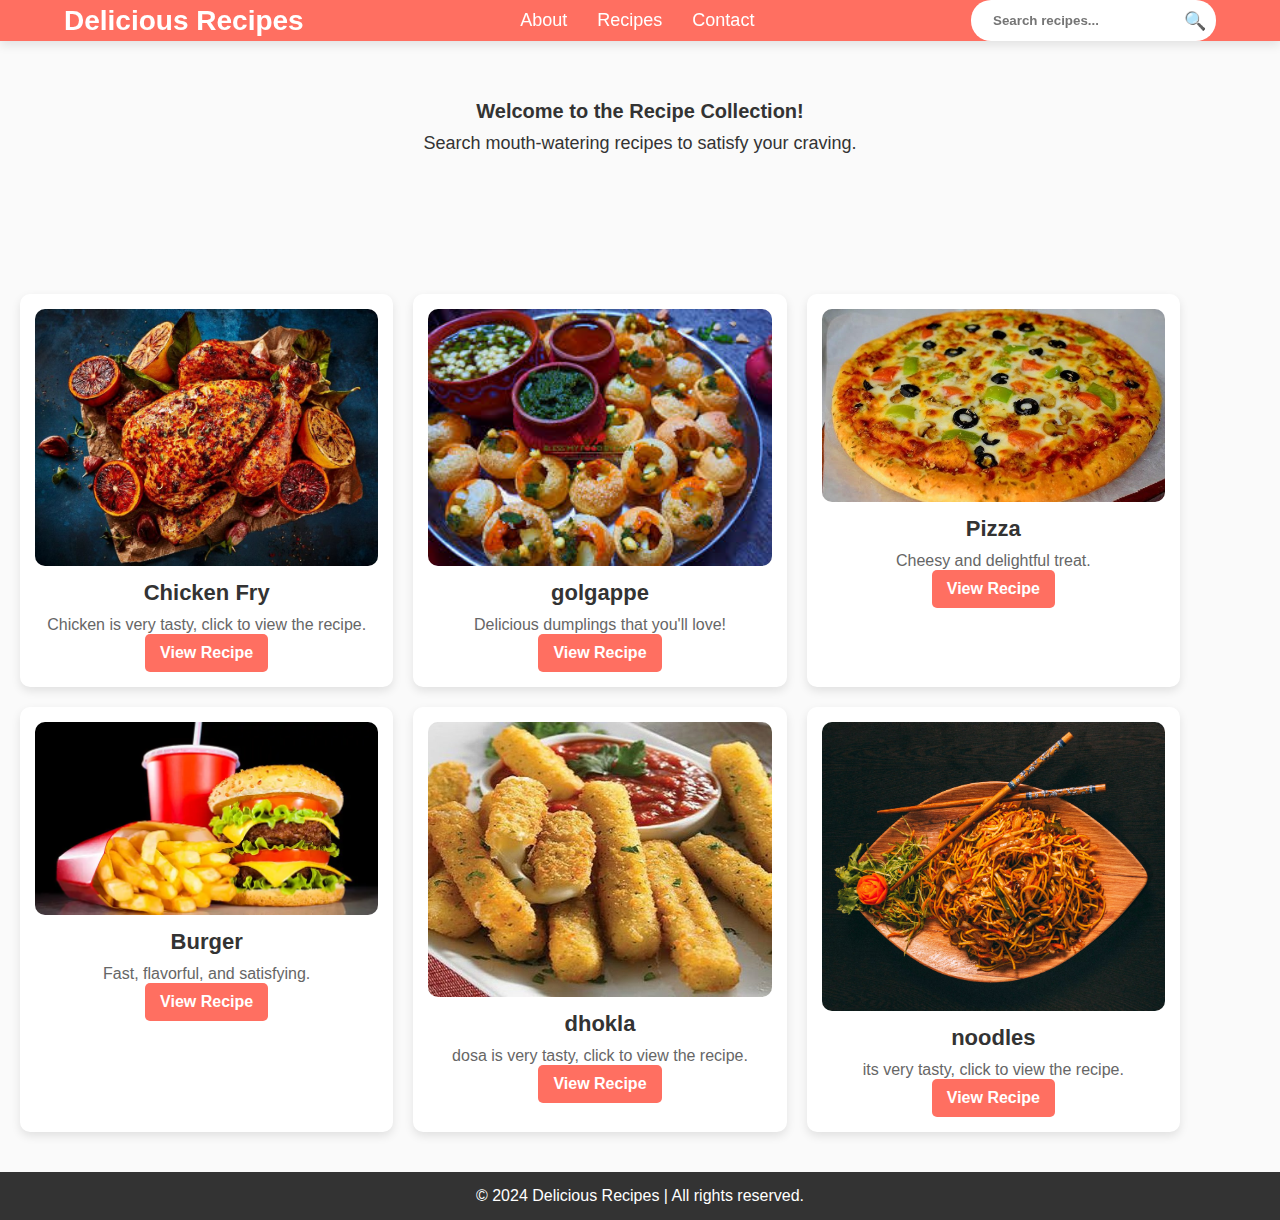
<file: index.html>
<!DOCTYPE html>
<html lang="en">

<head>
    <meta charset="UTF-8">
    <meta name="viewport" content="width=device-width, initial-scale=1.0">
    <title>Delicious Recipes</title>
    <link rel="stylesheet" href="style/style.css">
</head>

<body>

    <header>
        <div class="container">
            <h1 class="logo">Delicious Recipes</h1>
            <nav>
                <ul class="nav-list">
                    <li><a href="about.html">About</a></li>
                    <li><a href="#recipes">Recipes</a></li>
                    <li><a href="#contact">Contact</a></li>
                </ul>
            </nav>
            <form class="search-box">
                <input type="text" placeholder="Search recipes...">
                <button type="submit">🔍</button>
            </form>
        </div>
    </header>

    <section class="hero">
        <div class="hero-content">
            <h2>Welcome to the Recipe Collection!</h2>
            <p>Search mouth-watering recipes to satisfy your craving.</p>
        </div>
    </section>

    <section id="recipes">
        <h2>Featured Recipes</h2>
        <div class="recipe-grid">

            <div class="recipe-card">
                <img src="new.jpeg" alt="Chicken Fry">
                <h3>Chicken Fry</h3>
                <p>Chicken is very tasty, click to view the recipe.</p>
                <a href="about.html" class="btn">View Recipe</a>
            </div>

            <div class="recipe-card">
                <img src="images (1).jpeg" alt="golgappe">
                <h3>golgappe</h3>
                <p>Delicious dumplings that you'll love!</p>
                <a href="about.html" class="btn">View Recipe</a>
            </div>

            <div class="recipe-card">
                <img src="hq720.jpg" alt="Pizza">
                <h3>Pizza</h3>
                <p>Cheesy and delightful treat.</p>
                <a href="about.html" class="btn">View Recipe</a>
            </div>

            <div class="recipe-card">
                <img src="fast-food.webp" alt="Burger">
                <h3>Burger</h3>
                <p>Fast, flavorful, and satisfying.</p>
                <a href="about.html" class="btn">View Recipe</a>
            </div>
            <div class="recipe-card">
                <img src="wtf-what-tasty-food.jpg">
                <h3>dhokla</h3>
                <p>dosa is very tasty, click to view the recipe.</p>
                <a href="about.html" class="btn">View Recipe</a>
            </div>
            <div class="recipe-card">
                <img src="66a041bba1bc5cc3116958e29e9c36c6.avif" alt="noodles">
                <h3>noodles</h3>
                <p>its very tasty, click to view the recipe.</p>
                <a href="about.html" class="btn">View Recipe</a>
            </div>
        </div>
    </section>

    <footer id="contact">
        <p>&copy; 2024 Delicious Recipes | All rights reserved.</p>
    </footer>

</body>

</html>
</file>
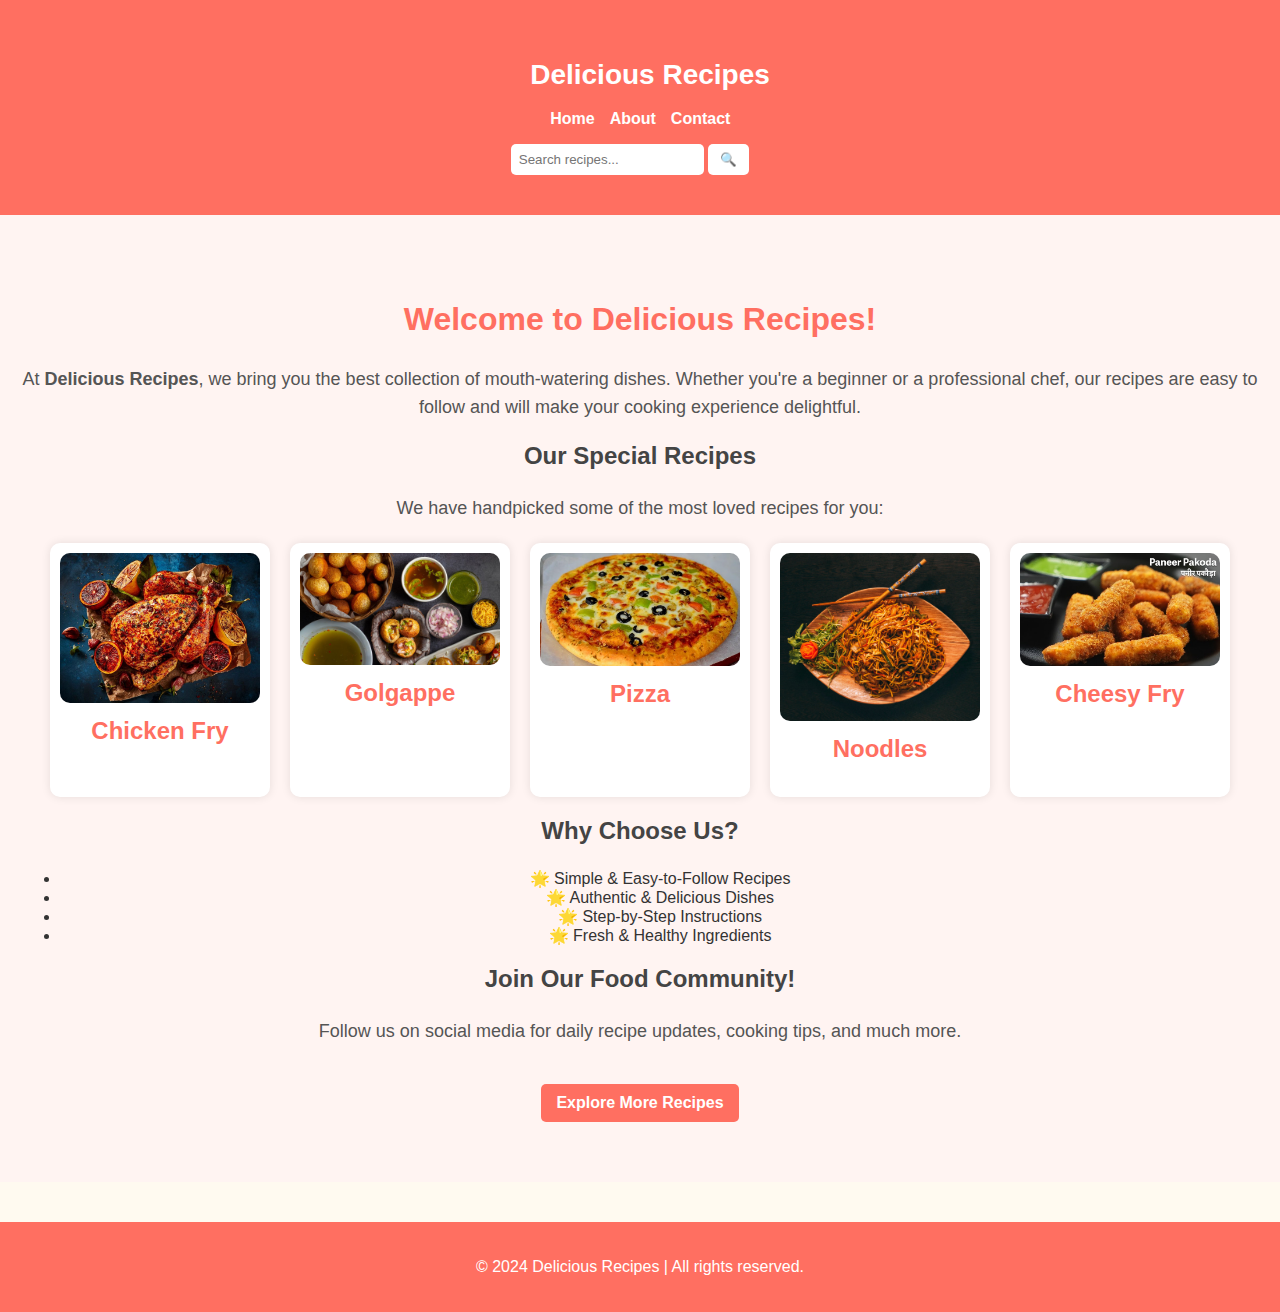
<file: about.html>
<!DOCTYPE html>
<html lang="en">
<head>
    <meta charset="UTF-8">
    <meta name="viewport" content="width=device-width, initial-scale=1.0">
    <title>About Us | Delicious Recipes</title>
    <link rel="stylesheet" href="style/about.css">
</head>
<body>

    <!-- Header -->
    <header>
        <div class="container">
            <h1 class="logo">Delicious Recipes</h1>
            <nav>
                <ul class="nav-list">
                    <li><a href="index.html">Home</a></li>
                    <li><a href="about.html">About</a></li>
                    <li><a href="#contact">Contact</a></li>
                </ul>
            </nav>
            <form class="search-box">
                <input type="text" placeholder="Search recipes...">
                <button type="submit">🔍</button>
            </form>
        </div>
    </header>

    <!-- About Section -->
    <section class="about">
        <div class="about-content">
            <h2>Welcome to Delicious Recipes!</h2>
            <p>At <strong>Delicious Recipes</strong>, we bring you the best collection of mouth-watering dishes. Whether you're a beginner or a professional chef, our recipes are easy to follow and will make your cooking experience delightful.</p>
            
            <h3>Our Special Recipes</h3>
            <p>We have handpicked some of the most loved recipes for you:</p>

            <div class="recipe-gallery">
                <div class="recipe-card">
                    <img src="new.jpeg" alt="Chicken Fry">
                    <h3>Chicken Fry</h3>
                </div>
                <div class="recipe-card">
                    <img src="GettyImages-2162493348.webp" alt="Golgappe">
                    <h3>Golgappe</h3>
                </div>
                <div class="recipe-card">
                    <img src="hq720.jpg" alt="Pizza">
                    <h3>Pizza</h3>
                </div>
                <div class="recipe-card">
                    <img src="66a041bba1bc5cc3116958e29e9c36c6.avif" alt="Noodles">
                    <h3>Noodles</h3>
                </div>
                <div class="recipe-card">
                    <img src="hq720 (1).jpg" alt="Cheesy Fry">
                    <h3>Cheesy Fry</h3>
                </div>
            </div>

            <h3>Why Choose Us?</h3>
            <ul>
                <li>🌟 Simple & Easy-to-Follow Recipes</li>
                <li>🌟 Authentic & Delicious Dishes</li>
                <li>🌟 Step-by-Step Instructions</li>
                <li>🌟 Fresh & Healthy Ingredients</li>
            </ul>

            <h3>Join Our Food Community!</h3>
            <p>Follow us on social media for daily recipe updates, cooking tips, and much more.</p>

            <a href="index.html" class="btn">Explore More Recipes</a>
        </div>
    </section>

    <!-- Footer -->
    <footer id="contact">
        <p>&copy; 2024 Delicious Recipes | All rights reserved.</p>
    </footer>

</body>
</html>
</file>
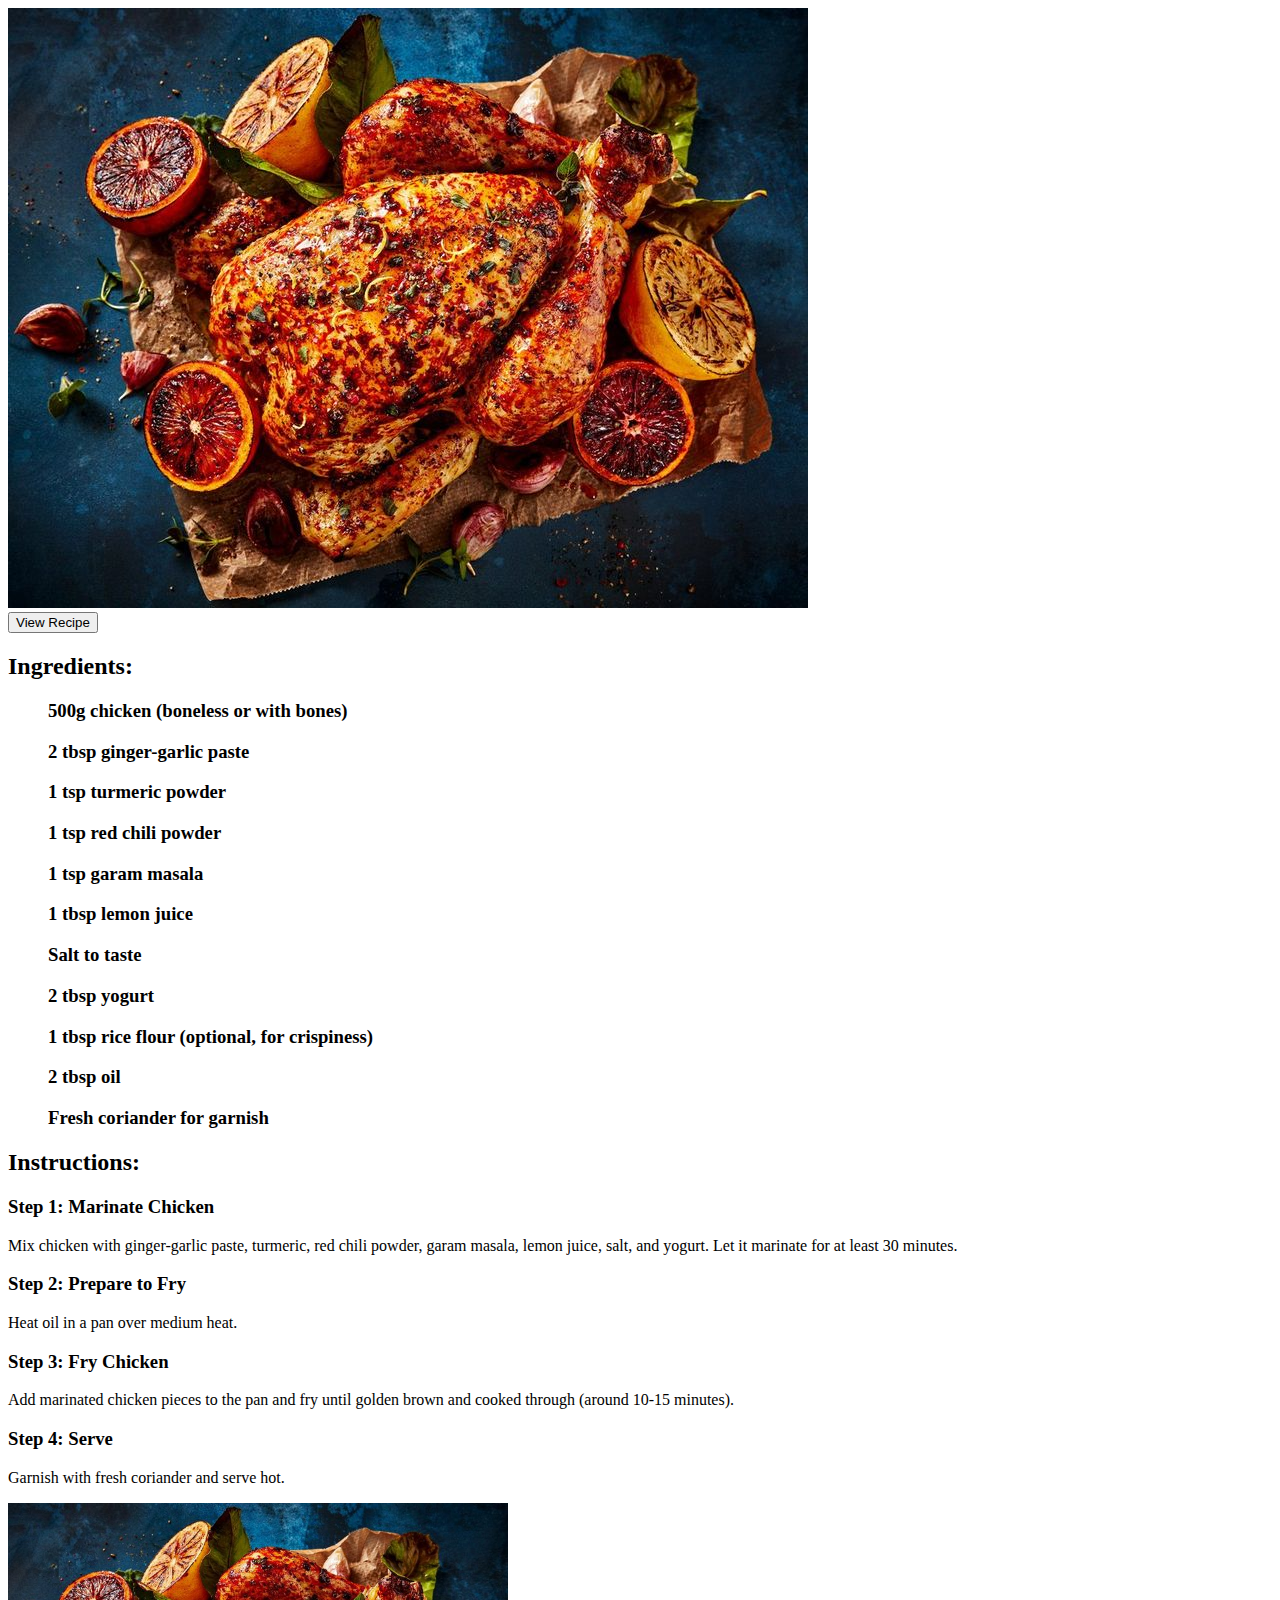
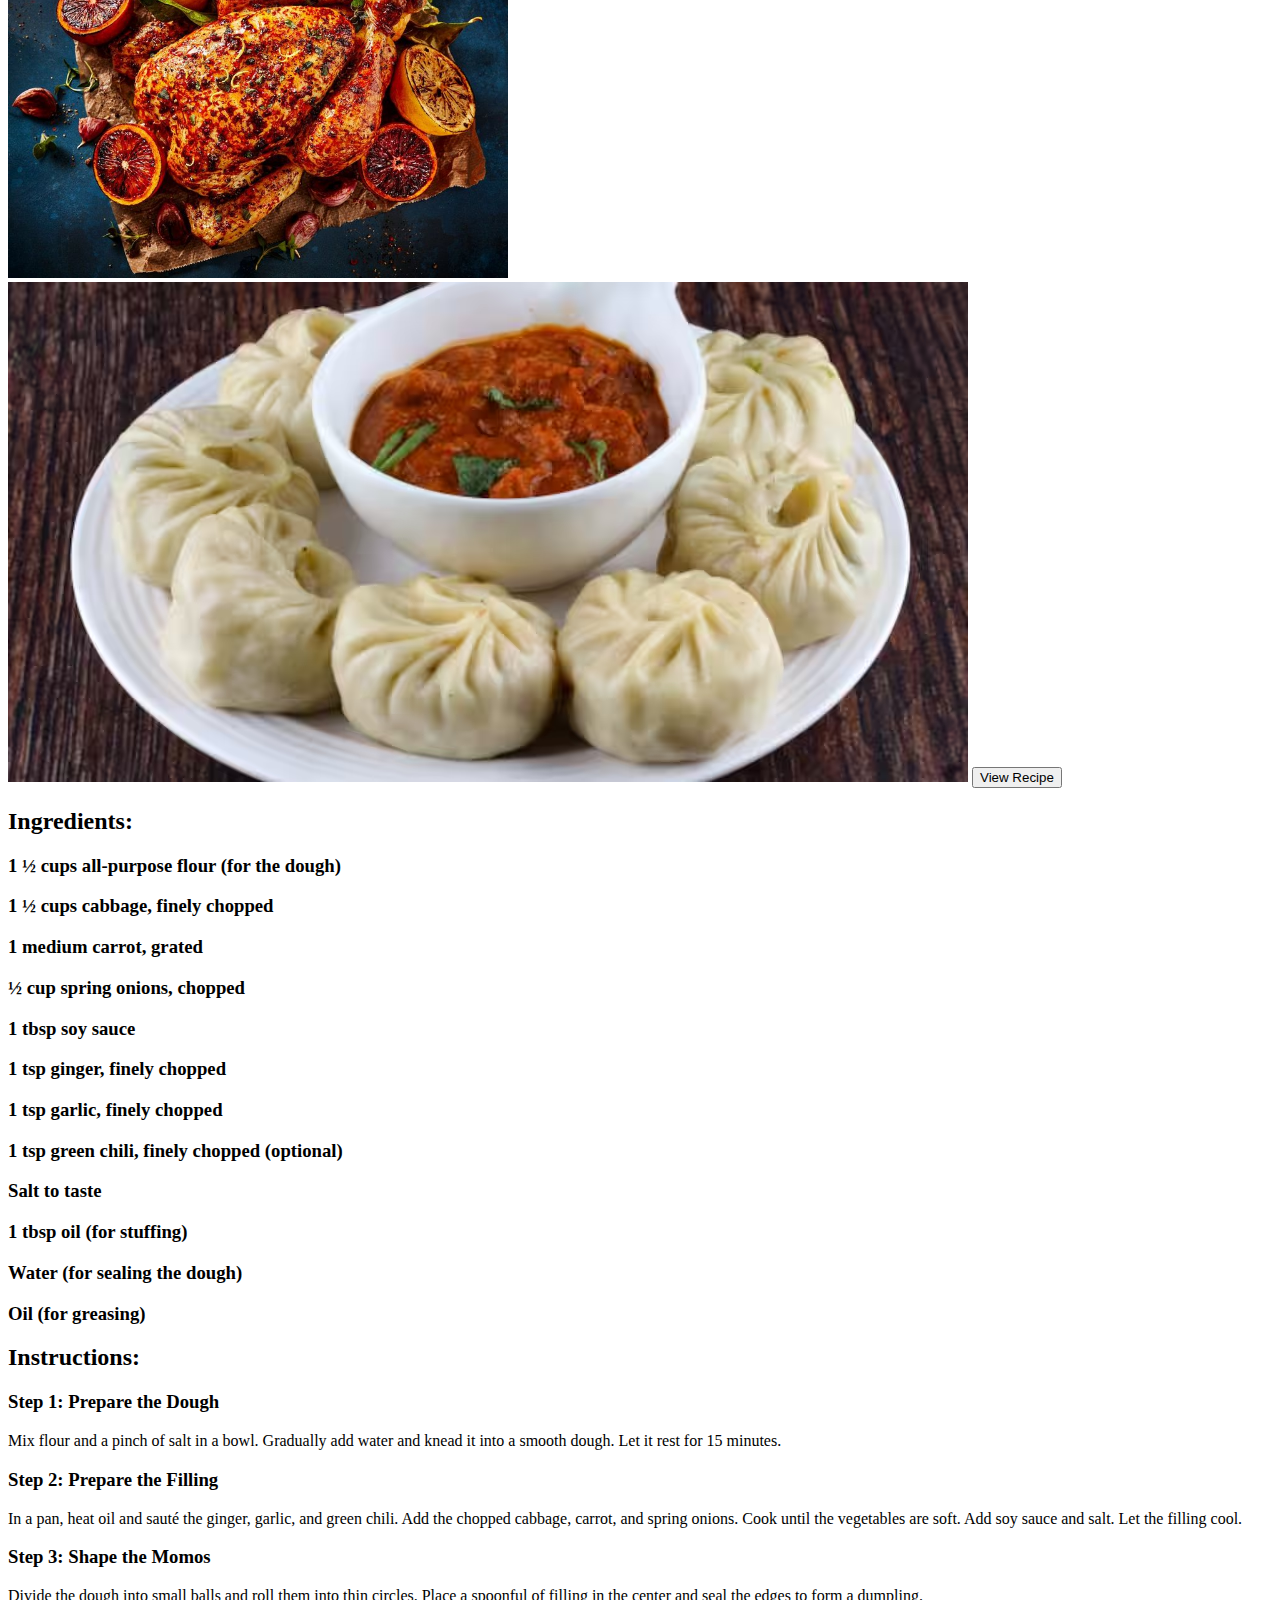
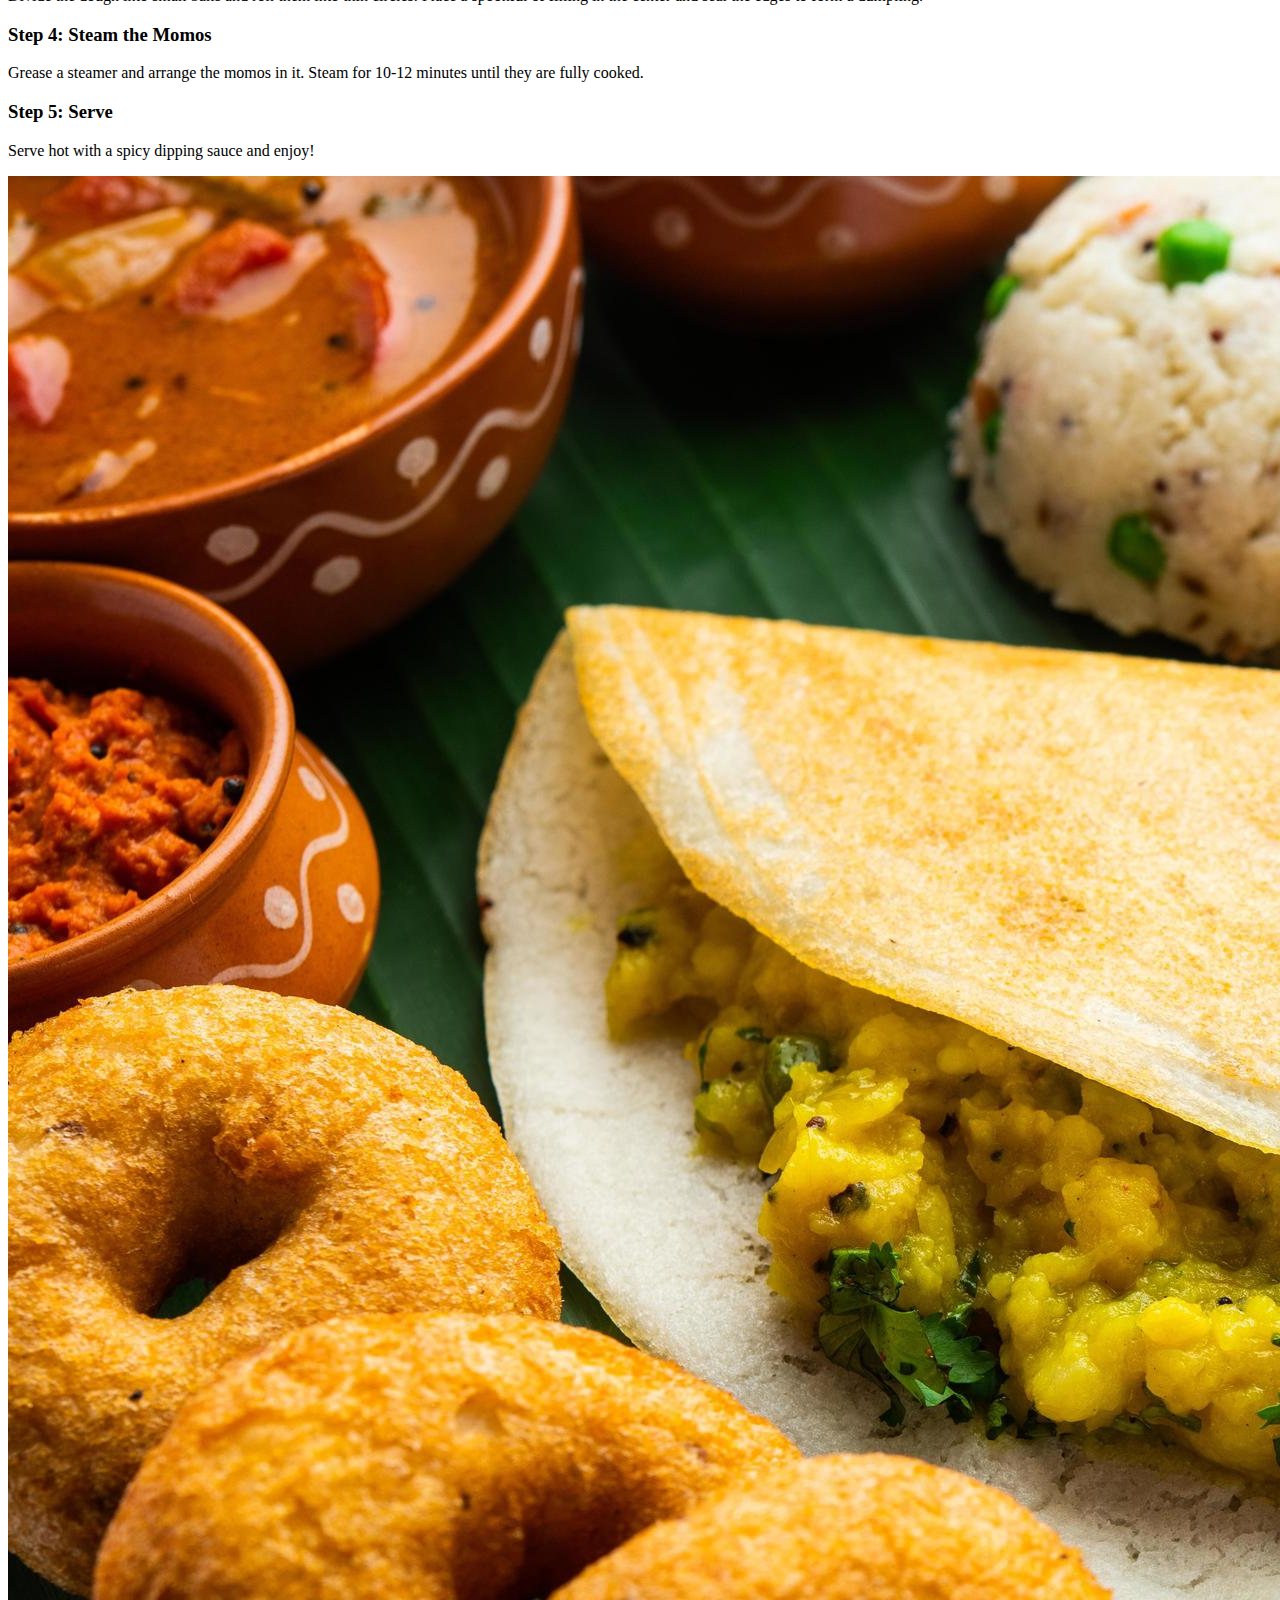
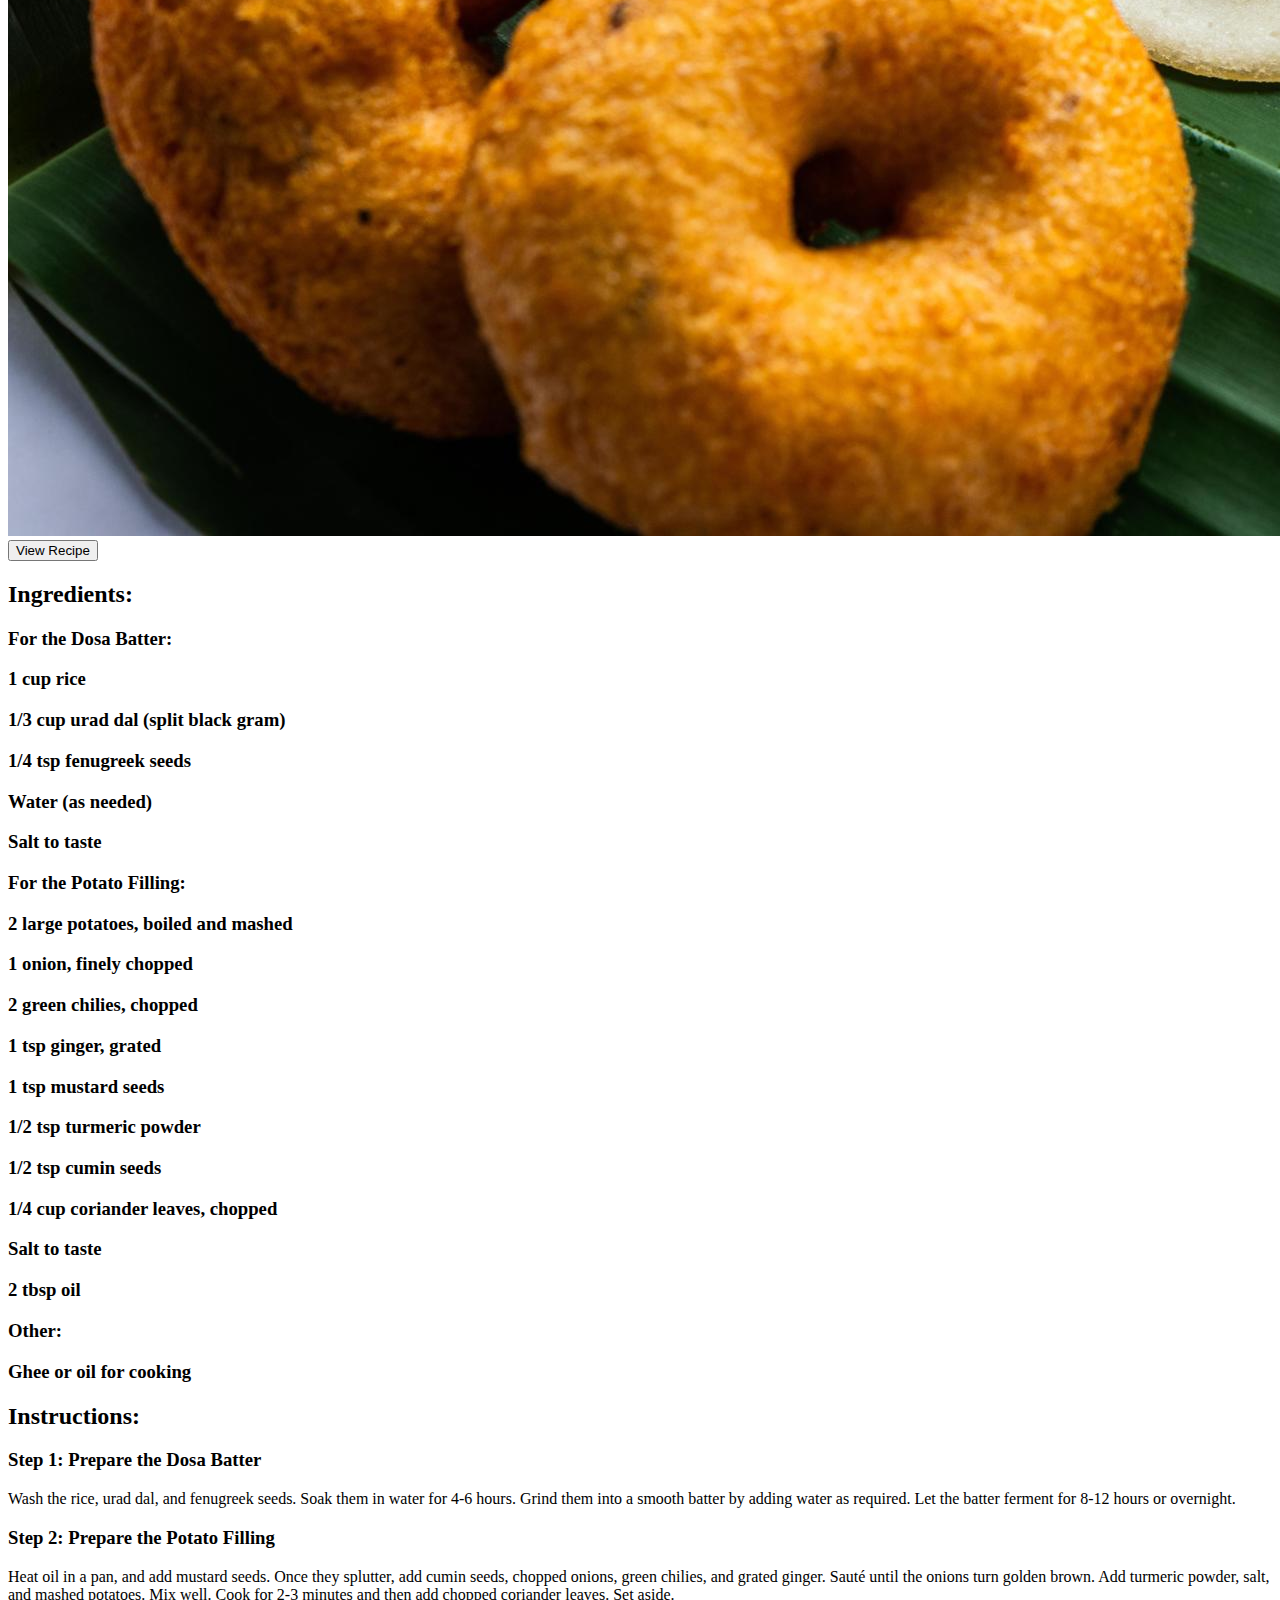
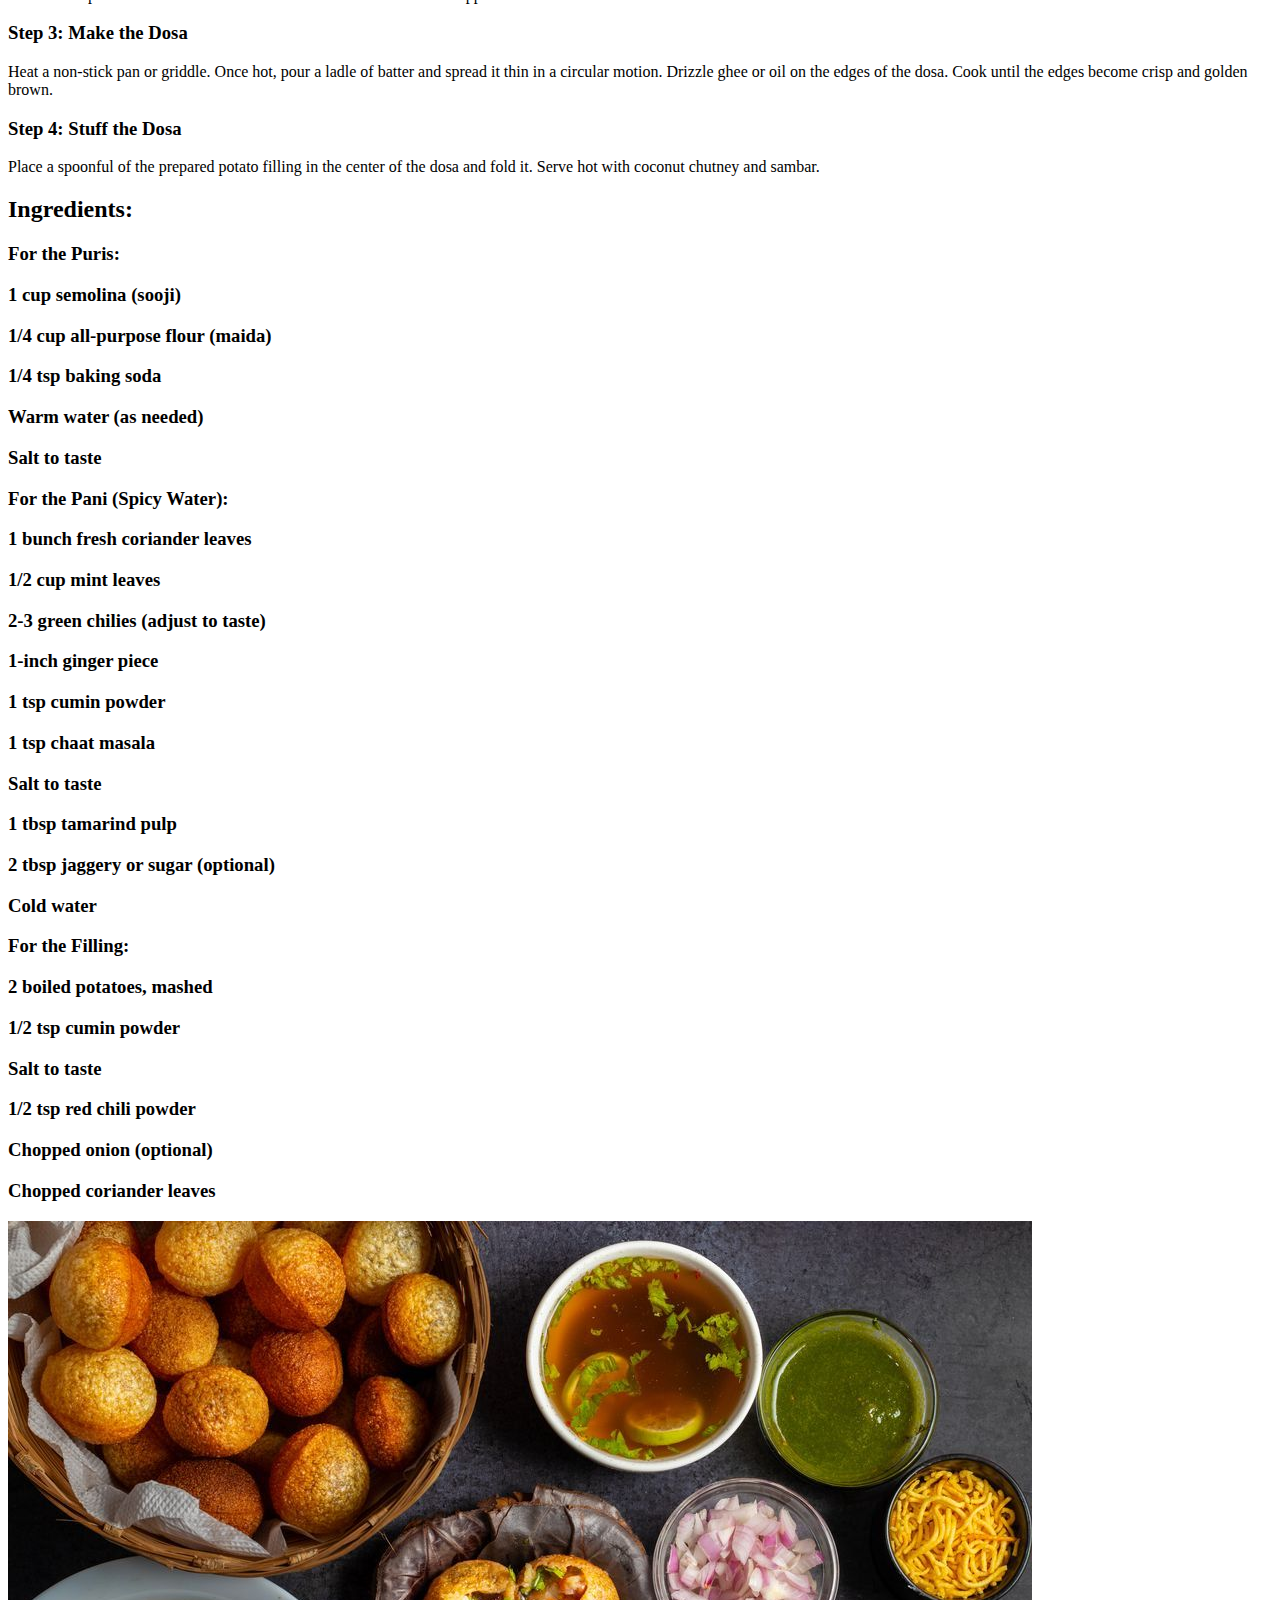
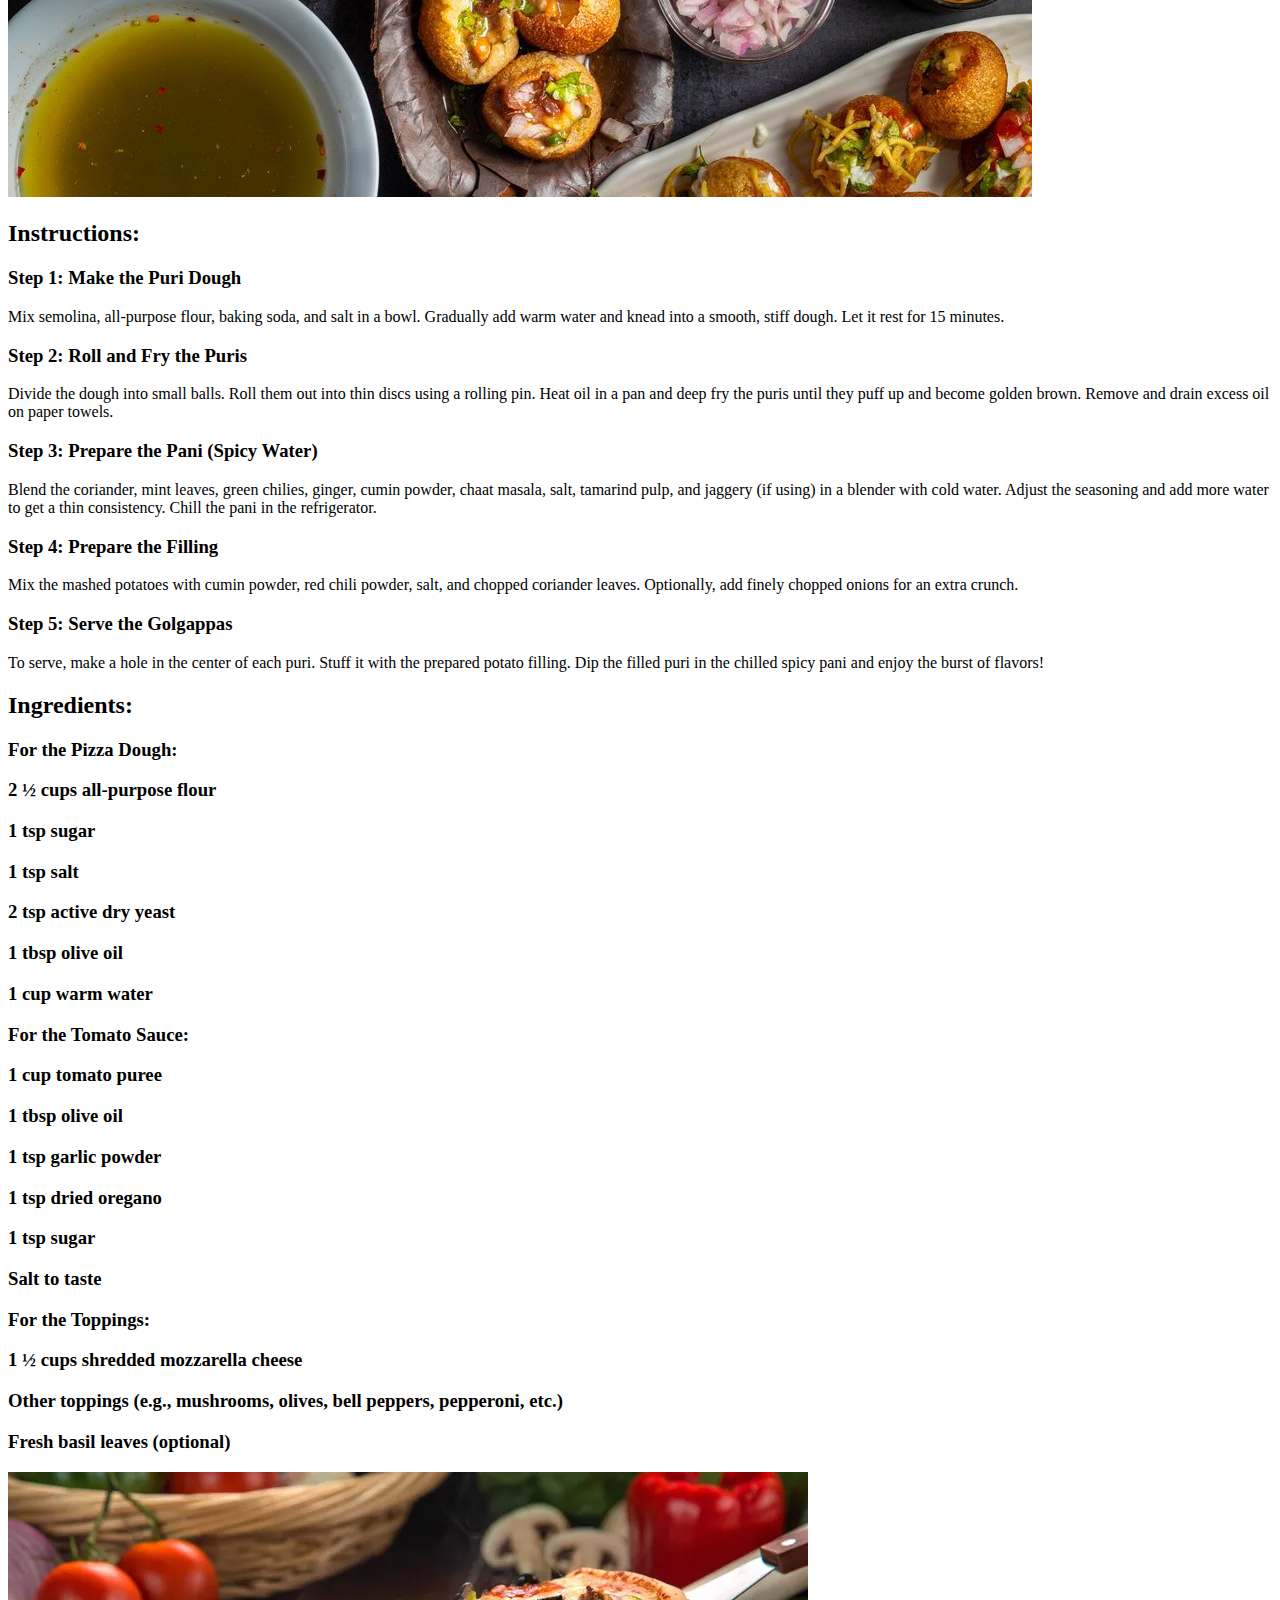
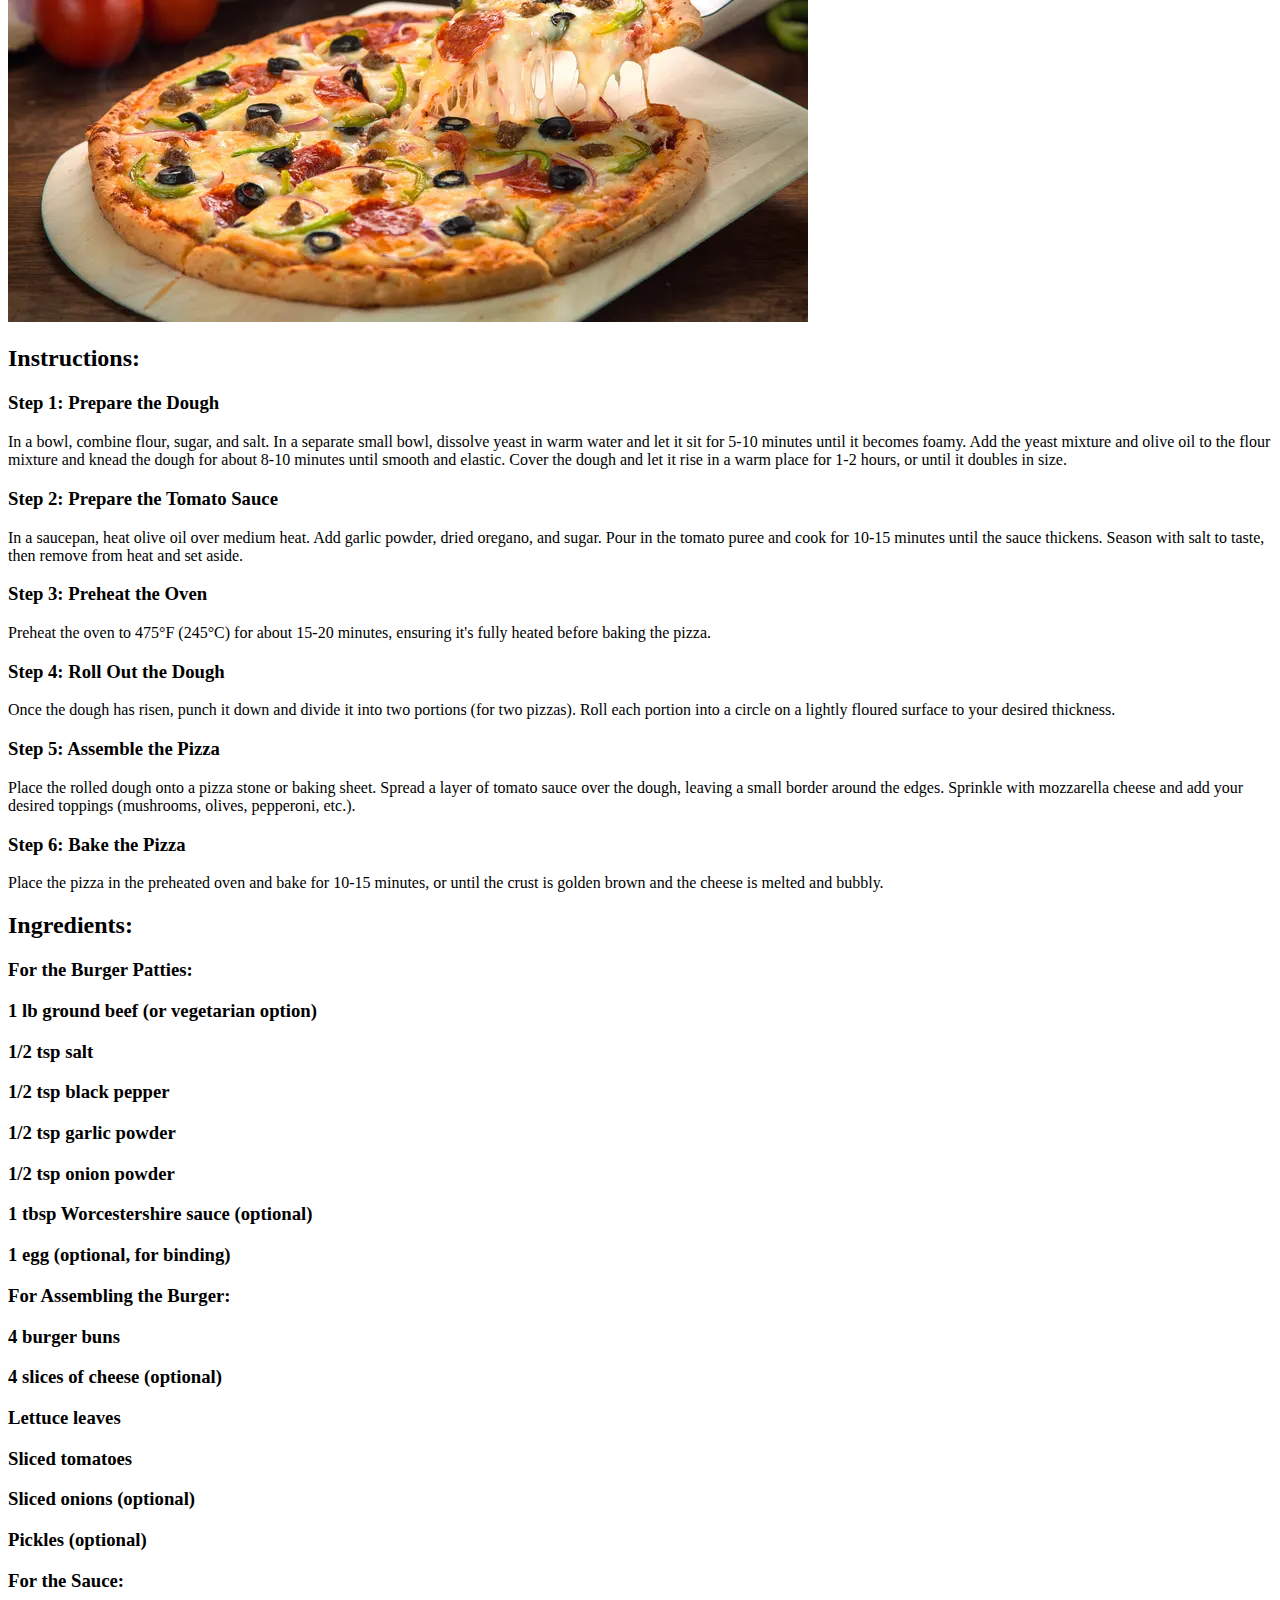
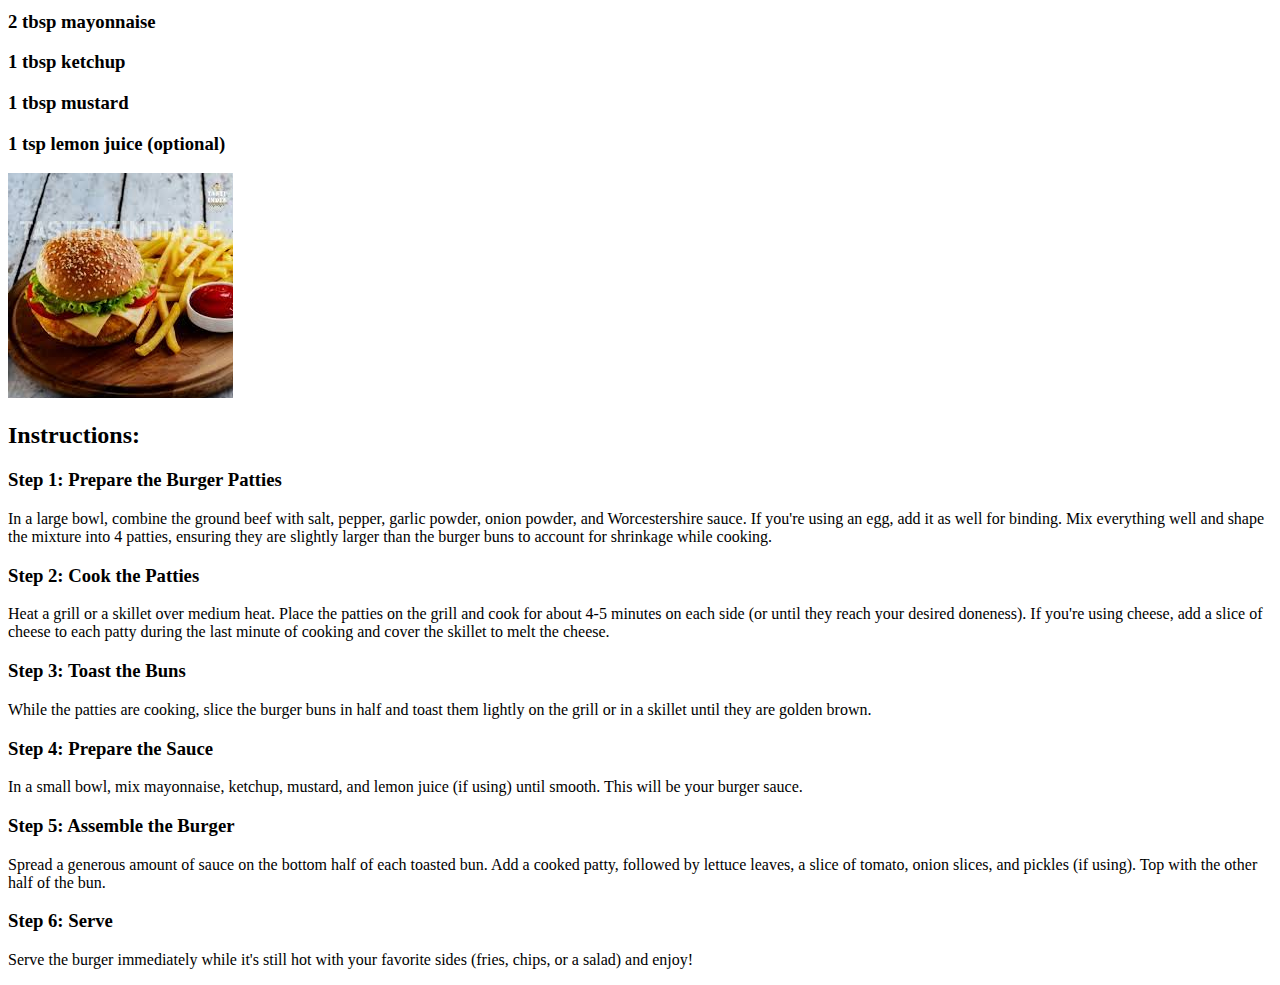
<file: section.html>
<!DOCTYPE html>
<html lang="en">
<head>
    <meta charset="UTF-8">
    <meta name="viewport" content="width=device-width, initial-scale=1.0">
    <title>Document</title>
</head>
<body>
    <img src="new.jpeg" alt="chicken image">
    <div class="recipe-container">
        <a href="recipe.html">
            <button class="btn">View Recipe</button>
        </a>
        <h2>Ingredients:</h2>
        <ul>
            <h3>500g chicken (boneless or with bones)</h3>
            <h3>2 tbsp ginger-garlic paste</h3>
            <h3>1 tsp turmeric powder</h3>
            <h3>1 tsp red chili powder</h3>
            <h3>1 tsp garam masala</h3>
            <h3>1 tbsp lemon juice</h3>
            <h3>Salt to taste</h3>
            <h3>2 tbsp yogurt</h3>
            <h3>1 tbsp rice flour (optional, for crispiness)</h3>
            <h3>2 tbsp oil</h3>
            <h3>Fresh coriander for garnish</h3>
        </ul>

        <h2>Instructions:</h2>
        <div class="step">
            <h3>Step 1: Marinate Chicken</h3>
            <p>Mix chicken with ginger-garlic paste, turmeric, red chili powder, garam masala, lemon juice,
                salt, and yogurt. Let it marinate for at least 30 minutes.</p>
        </div>

        <div class="step">
            <h3>Step 2: Prepare to Fry</h3>
            <p>Heat oil in a pan over medium heat.</p>
        </div>

        <div class="step">
            <h3>Step 3: Fry Chicken</h3>
            <p>Add marinated chicken pieces to the pan and fry until golden brown and cooked through (around
                10-15 minutes).</p>
        </div>

        <div class="step">
            <h3>Step 4: Serve</h3>
            <p>Garnish with fresh coriander and serve hot.</p>
        </div>
    </div>
    <div>
        <img src="new.jpeg" alt="image" width="500px">
    </div>
    <img src="3019edeef7c27e799c549f9ea037ca1b_o2_featured_v2.avif" alt="">
    <button class="btn">View Recipe</button>
</a>
    <h2>Ingredients:</h2>
        <div>
            <h3>1 ½ cups all-purpose flour (for the dough)</h3>
            <h3>1 ½ cups cabbage, finely chopped</h3>
            <h3>1 medium carrot, grated</h3>
            <h3>½ cup spring onions, chopped</h3>
            <h3>1 tbsp soy sauce</h3>
            <h3>1 tsp ginger, finely chopped</h3>
            <h3>1 tsp garlic, finely chopped</h3>
            <h3>1 tsp green chili, finely chopped (optional)</h3>
            <h3>Salt to taste</h3>
            <h3>1 tbsp oil (for stuffing)</h3>
            <h3>Water (for sealing the dough)</h3>
            <h3>Oil (for greasing)</h3>
        </div>

        <h2>Instructions:</h2>
        <div>
            <h3>Step 1: Prepare the Dough</h3>
            <p>Mix flour and a pinch of salt in a bowl. Gradually add water and knead it into a smooth dough. Let it rest for 15 minutes.</p>
        </div>
        <div>
            <h3>Step 2: Prepare the Filling</h3>
            <p>In a pan, heat oil and sauté the ginger, garlic, and green chili. Add the chopped cabbage, carrot, and spring onions. Cook until the vegetables are soft. Add soy sauce and salt. Let the filling cool.</p>
        </div>
        <div>
            <h3>Step 3: Shape the Momos</h3>
            <p>Divide the dough into small balls and roll them into thin circles. Place a spoonful of filling in the center and seal the edges to form a dumpling.</p>
        </div>
        <div>
            <h3>Step 4: Steam the Momos</h3>
            <p>Grease a steamer and arrange the momos in it. Steam for 10-12 minutes until they are fully cooked.</p>
        </div>
        <div>
            <h3>Step 5: Serve</h3>
            <p>Serve hot with a spicy dipping sauce and enjoy!</p>
        </div>
        <div>
            <img src="south-indian-masala-dosa-uttapam-idli-vada-sambar-semolina-halwa-upma-served-over-banana-leaf-free-photo.jpg" alt="image">
            <button class="btn">View Recipe</button>
            <h2>Ingredients:</h2>
            <div>
                <h3>For the Dosa Batter:</h3>
                <h3>1 cup rice</h3>
                <h3>1/3 cup urad dal (split black gram)</h3>
                <h3>1/4 tsp fenugreek seeds</h3>
                <h3>Water (as needed)</h3>
                <h3>Salt to taste</h3>
    
                <h3>For the Potato Filling:</h3>
                <h3>2 large potatoes, boiled and mashed</h3>
                <h3>1 onion, finely chopped</h3>
                <h3>2 green chilies, chopped</h3>
                <h3>1 tsp ginger, grated</h3>
                <h3>1 tsp mustard seeds</h3>
                <h3>1/2 tsp turmeric powder</h3>
                <h3>1/2 tsp cumin seeds</h3>
                <h3>1/4 cup coriander leaves, chopped</h3>
                <h3>Salt to taste</h3>
                <h3>2 tbsp oil</h3>
    
                <h3>Other:</h3>
                <h3>Ghee or oil for cooking</h3>
            </div>
    
            <h2>Instructions:</h2>
            <div>
                <h3>Step 1: Prepare the Dosa Batter</h3>
                <p>Wash the rice, urad dal, and fenugreek seeds. Soak them in water for 4-6 hours. Grind them into a smooth batter by adding water as required. Let the batter ferment for 8-12 hours or overnight.</p>
            </div>
            <div>
                <h3>Step 2: Prepare the Potato Filling</h3>
                <p>Heat oil in a pan, and add mustard seeds. Once they splutter, add cumin seeds, chopped onions, green chilies, and grated ginger. Sauté until the onions turn golden brown. Add turmeric powder, salt, and mashed potatoes. Mix well. Cook for 2-3 minutes and then add chopped coriander leaves. Set aside.</p>
            </div>
            <div>
                <h3>Step 3: Make the Dosa</h3>
                <p>Heat a non-stick pan or griddle. Once hot, pour a ladle of batter and spread it thin in a circular motion. Drizzle ghee or oil on the edges of the dosa. Cook until the edges become crisp and golden brown.</p>
            </div>
            <div>
                <h3>Step 4: Stuff the Dosa</h3>
                <p>Place a spoonful of the prepared potato filling in the center of the dosa and fold it. Serve hot with coconut chutney and sambar.</p>
            </div>
        </div>
</body><h2>Ingredients:</h2>
<div>
    <h3>For the Puris:</h3>
    <h3>1 cup semolina (sooji)</h3>
    <h3>1/4 cup all-purpose flour (maida)</h3>
    <h3>1/4 tsp baking soda</h3>
    <h3>Warm water (as needed)</h3>
    <h3>Salt to taste</h3>

    <h3>For the Pani (Spicy Water):</h3>
    <h3>1 bunch fresh coriander leaves</h3>
    <h3>1/2 cup mint leaves</h3>
    <h3>2-3 green chilies (adjust to taste)</h3>
    <h3>1-inch ginger piece</h3>
    <h3>1 tsp cumin powder</h3>
    <h3>1 tsp chaat masala</h3>
    <h3>Salt to taste</h3>
    <h3>1 tbsp tamarind pulp</h3>
    <h3>2 tbsp jaggery or sugar (optional)</h3>
    <h3>Cold water</h3>

    <h3>For the Filling:</h3>
    <h3>2 boiled potatoes, mashed</h3>
    <h3>1/2 tsp cumin powder</h3>
    <h3>Salt to taste</h3>
    <h3>1/2 tsp red chili powder</h3>
    <h3>Chopped onion (optional)</h3>
    <h3>Chopped coriander leaves</h3>
</div>
<img src="GettyImages-2162493348.webp" alt="image">
<h2>Instructions:</h2>
<div>
    <h3>Step 1: Make the Puri Dough</h3>
    <p>Mix semolina, all-purpose flour, baking soda, and salt in a bowl. Gradually add warm water and knead into a smooth, stiff dough. Let it rest for 15 minutes.</p>
</div>
<div>
    <h3>Step 2: Roll and Fry the Puris</h3>
    <p>Divide the dough into small balls. Roll them out into thin discs using a rolling pin. Heat oil in a pan and deep fry the puris until they puff up and become golden brown. Remove and drain excess oil on paper towels.</p>
</div>
<div>
    <h3>Step 3: Prepare the Pani (Spicy Water)</h3>
    <p>Blend the coriander, mint leaves, green chilies, ginger, cumin powder, chaat masala, salt, tamarind pulp, and jaggery (if using) in a blender with cold water. Adjust the seasoning and add more water to get a thin consistency. Chill the pani in the refrigerator.</p>
</div>
<div>
    <h3>Step 4: Prepare the Filling</h3>
    <p>Mix the mashed potatoes with cumin powder, red chili powder, salt, and chopped coriander leaves. Optionally, add finely chopped onions for an extra crunch.</p>
</div>
<div>
    <h3>Step 5: Serve the Golgappas</h3>
    <p>To serve, make a hole in the center of each puri. Stuff it with the prepared potato filling. Dip the filled puri in the chilled spicy pani and enjoy the burst of flavors!</p>
</div>
<h2>Ingredients:</h2>
<div>
    <h3>For the Pizza Dough:</h3>
    <h3>2 ½ cups all-purpose flour</h3>
    <h3>1 tsp sugar</h3>
    <h3>1 tsp salt</h3>
    <h3>2 tsp active dry yeast</h3>
    <h3>1 tbsp olive oil</h3>
    <h3>1 cup warm water</h3>

    <h3>For the Tomato Sauce:</h3>
    <h3>1 cup tomato puree</h3>
    <h3>1 tbsp olive oil</h3>
    <h3>1 tsp garlic powder</h3>
    <h3>1 tsp dried oregano</h3>
    <h3>1 tsp sugar</h3>
    <h3>Salt to taste</h3>

    <h3>For the Toppings:</h3>
    <h3>1 ½ cups shredded mozzarella cheese</h3>
    <h3>Other toppings (e.g., mushrooms, olives, bell peppers, pepperoni, etc.)</h3>
    <h3>Fresh basil leaves (optional)</h3>
</div>
<img src="093267200_1581580862-shutterstock_294636281.webp" alt="">
<h2>Instructions:</h2>
<div>
    <h3>Step 1: Prepare the Dough</h3>
    <p>In a bowl, combine flour, sugar, and salt. In a separate small bowl, dissolve yeast in warm water and let it sit for 5-10 minutes until it becomes foamy. Add the yeast mixture and olive oil to the flour mixture and knead the dough for about 8-10 minutes until smooth and elastic. Cover the dough and let it rise in a warm place for 1-2 hours, or until it doubles in size.</p>
</div>
<div>
    <h3>Step 2: Prepare the Tomato Sauce</h3>
    <p>In a saucepan, heat olive oil over medium heat. Add garlic powder, dried oregano, and sugar. Pour in the tomato puree and cook for 10-15 minutes until the sauce thickens. Season with salt to taste, then remove from heat and set aside.</p>
</div>
<div>
    <h3>Step 3: Preheat the Oven</h3>
    <p>Preheat the oven to 475°F (245°C) for about 15-20 minutes, ensuring it's fully heated before baking the pizza.</p>
</div>
<div>
    <h3>Step 4: Roll Out the Dough</h3>
    <p>Once the dough has risen, punch it down and divide it into two portions (for two pizzas). Roll each portion into a circle on a lightly floured surface to your desired thickness.</p>
</div>
<div>
    <h3>Step 5: Assemble the Pizza</h3>
    <p>Place the rolled dough onto a pizza stone or baking sheet. Spread a layer of tomato sauce over the dough, leaving a small border around the edges. Sprinkle with mozzarella cheese and add your desired toppings (mushrooms, olives, pepperoni, etc.).</p>
</div>
<div>
    <h3>Step 6: Bake the Pizza</h3>
    <p>Place the pizza in the preheated oven and bake for 10-15 minutes, or until the crust is golden brown and the cheese is melted and bubbly.</p>
</div>
<h2>Ingredients:</h2>
        <div>
            <h3>For the Burger Patties:</h3>
            <h3>1 lb ground beef (or vegetarian option)</h3>
            <h3>1/2 tsp salt</h3>
            <h3>1/2 tsp black pepper</h3>
            <h3>1/2 tsp garlic powder</h3>
            <h3>1/2 tsp onion powder</h3>
            <h3>1 tbsp Worcestershire sauce (optional)</h3>
            <h3>1 egg (optional, for binding)</h3>

            <h3>For Assembling the Burger:</h3>
            <h3>4 burger buns</h3>
            <h3>4 slices of cheese (optional)</h3>
            <h3>Lettuce leaves</h3>
            <h3>Sliced tomatoes</h3>
            <h3>Sliced onions (optional)</h3>
            <h3>Pickles (optional)</h3>

            <h3>For the Sauce:</h3>
            <h3>2 tbsp mayonnaise</h3>
            <h3>1 tbsp ketchup</h3>
            <h3>1 tbsp mustard</h3>
            <h3>1 tsp lemon juice (optional)</h3>
        </div>
        <img src="images (2).jpeg" alt="img">
        <h2>Instructions:</h2>
        <div>
            <h3>Step 1: Prepare the Burger Patties</h3>
            <p>In a large bowl, combine the ground beef with salt, pepper, garlic powder, onion powder, and Worcestershire sauce. If you're using an egg, add it as well for binding. Mix everything well and shape the mixture into 4 patties, ensuring they are slightly larger than the burger buns to account for shrinkage while cooking.</p>
        </div>
        <div>
            <h3>Step 2: Cook the Patties</h3>
            <p>Heat a grill or a skillet over medium heat. Place the patties on the grill and cook for about 4-5 minutes on each side (or until they reach your desired doneness). If you're using cheese, add a slice of cheese to each patty during the last minute of cooking and cover the skillet to melt the cheese.</p>
        </div>
        <div>
            <h3>Step 3: Toast the Buns</h3>
            <p>While the patties are cooking, slice the burger buns in half and toast them lightly on the grill or in a skillet until they are golden brown.</p>
        </div>
        <div>
            <h3>Step 4: Prepare the Sauce</h3>
            <p>In a small bowl, mix mayonnaise, ketchup, mustard, and lemon juice (if using) until smooth. This will be your burger sauce.</p>
        </div>
        <div>
            <h3>Step 5: Assemble the Burger</h3>
            <p>Spread a generous amount of sauce on the bottom half of each toasted bun. Add a cooked patty, followed by lettuce leaves, a slice of tomato, onion slices, and pickles (if using). Top with the other half of the bun.</p>
        </div>
        <div>
            <h3>Step 6: Serve</h3>
            <p>Serve the burger immediately while it's still hot with your favorite sides (fries, chips, or a salad) and enjoy!</p>
        </div>

</html>
</file>
<file: style/style.css>
* {
    margin: 0;
    padding: 0;
    box-sizing: border-box;
    font-family: 'Poppins', sans-serif;
}

body {
    background-color: #fafafa;
    color: #333;
    
}

header {
    background: #ff6f61;
    color: white;
    padding: 15px 20;
    position: fixed;
    width: 100%;
    top: 0;
    z-index: 1000;
    box-shadow: 0px 4px 10px rgba(0, 0, 0, 0.1);
    flex-wrap: wrap;
    left:0;
    justify-content: space-between;
    
}

.container {
    display: flex;
    justify-content: space-between;
    align-items: center;
    width: 90%;
    margin: auto;
}


.logo {
    font-size: 28px;
    font-weight: bold;
}

.nav-list {
    list-style: none;
    display: flex;
}

.nav-list li {
    margin: 0 15px;
}

.nav-list a {
    text-decoration: none;
    color: white;
    font-size: 18px;
    transition: 0.3s;
}

.nav-list a:hover {
    text-decoration: underline;
}

.search-box {
    display: flex;
    background: white;
    border-radius: 20px;
    padding: 5px 10px;
    align-items: center;
}

.search-box input {
   
    padding: 8px 12px;
    border: none;
    background: white;
    color: #ff6f61;
    font-weight: bold;
    cursor: pointer;
    border-radius: 5px;
    
}

.search-box button {
    border: none;
    background: transparent;
    cursor: pointer;
    font-size: 18px;
}

.hero {
    text-align: center;
    background-image: url(https://www.shutterstock.com/image-photo/selection-take-out-fast-foods-260nw-1774690922.jpg);
    width: 100%;  
    margin: 0 ; 
    padding: 100px;
}




.hero-content h2 {
    font-size: 36px;
    font-size: 20px;
    
    

}
h2 {
    text-align: center;
    font-size: 0;
}

.hero-content p {
    font-size: 18px;
    margin-top: 10px;
}

.recipe-grid {
    display: grid;
    grid-template-columns: repeat(auto-fit, minmax(300px, 1fr));
    gap: 20px;
    justify-content: center;
    align-items: stretch;
    padding: 20px;
    max-width: 1200px;
    margin-top: 20px;
}

.recipe-card {
    background: white;
    border-radius: 10px;
    padding: 15px;
    box-shadow: 0px 4px 10px rgba(0, 0, 0, 0.1);
    text-align: center;
    transition: transform 0.3s ease-in-out;
}

.recipe-card:hover {
    transform: scale(1.05);
}

.recipe-card img {
    width: 100%;
    border-radius: 10px;
    
}

.recipe-card h3 {
    margin: 10px 0;
    font-size: 22px;
}

.recipe-card p {
    font-size: 16px;
    color: #666;
}

.btn {
    display: inline-block;
    background: #ff6f61;
    color: white;
    padding: 10px 15px;
    border-radius: 5px;
    text-decoration: none;
    font-weight: bold;
    transition: background 0.3s;
}

.btn:hover {
    background: #e64a19;
}


.back-btn {
    display: block;
    width: 150px;
    margin: 20px auto;
    text-align: center;
    background: #444;
    color: white;
    padding: 10px;
    border-radius: 5px;
    text-decoration: none;
    font-weight: bold;
    transition: background 0.3s;
}

.back-btn:hover {
    background: #222;
}

footer {
    background: #333;
    color: white;
    text-align: center;
    padding: 15px;
    margin-top: 20px;
    font-size: 16px;
}


@media screen and (max-width: 1024px) {
    header {
        flex-direction: column;
        text-align: center;
    }
    
    .search-box {
        margin-top: 10px;
    }
    
    .recipe-gallery {
        justify-content: center;
    }
    
    .recipe-card {
        width: 45%;
    }
}


@media screen and (max-width: 768px) {
    .nav-list {
        flex-direction: column;
        text-align: center;
        gap: 10px;
    }

    .recipe-grid {
        grid-template-columns: repeat(auto-fit, minmax(150px, 1fr));
    }

    .search-box {
        width: 100%;
    }
}

@media screen and (max-width: 480px) {
    .recipe-grid {
        grid-template-columns: repeat(auto-fit, minmax(120px, 1fr));
    }

    .search-box {
        flex-direction: column;
        align-items: center;
    }
}
</file>
<file: style/about.css>
/* General Styles */
body {
    font-family: Arial, sans-serif;
    margin: 0;
    padding: 0;
    background: #fffaf0;
    color: #333;
}

.container {
    max-width: 1200px;
    margin: auto;
    padding: 20px;
}

/* Header */
header {
    background: #ff6f61;
    padding: 20px 0;
    color: white;
    text-align: center;
    display: flex;
    justify-content: space-between;
    align-items: center;
}

.logo {
    font-size: 28px;
    font-weight: bold;
    margin-left: 20px;
}

.nav-list {
    list-style: none;
    display: flex;
    gap: 15px;
}

.nav-list li {
    display: inline;
}

.nav-list a {
    color: white;
    text-decoration: none;
    font-weight: bold;
}

.search-box {
    margin-right: 20px;
}

.search-box input {
    padding: 8px;
    border-radius: 5px;
    border: none;
}

.search-box button {
    padding: 8px 12px;
    border: none;
    background: white;
    color: #ff6f61;
    font-weight: bold;
    cursor: pointer;
    border-radius: 5px;
}

/* About Section */
.about {
    text-align: center;
    padding: 60px 20px;
    background: #fff4f2;
    color: #333;
}

.about h2 {
    font-size: 32px;
    color: #ff6f61;
}

.about h3 {
    font-size: 24px;
    color: #444;
    margin-top: 20px;
}

.about p {
    font-size: 18px;
    line-height: 1.6;
    color: #555;
}

/* Recipe Gallery */
.recipe-gallery {
    display: flex;
    justify-content: center;
    flex-wrap: wrap;
    gap: 20px;
    margin-top: 20px;
}

.recipe-card {
    background: white;
    padding: 10px;
    border-radius: 10px;
    box-shadow: 0 0 10px rgba(0, 0, 0, 0.1);
    transition: transform 0.3s;
    width: 200px;
    text-align: center;
}

.recipe-card img {
    width: 100%;
    border-radius: 10px;
}

.recipe-card h3 {
    margin-top: 10px;
    color: #ff6f61;
}

.recipe-card:hover {
    transform: scale(1.05);
}

/* Call-to-Action Button */
.btn {
    display: inline-block;
    background: #ff6f61;
    color: white;
    padding: 10px 15px;
    border-radius: 5px;
    text-decoration: none;
    font-weight: bold;
    transition: background 0.3s;
    margin-top: 20px;
}

.btn:hover {
    background: #e64a19;
}

/* Footer */
footer {
    background: #ff6f61;
    color: white;
    text-align: center;
    padding: 20px 0;
    margin-top: 40px;
}
</file>
